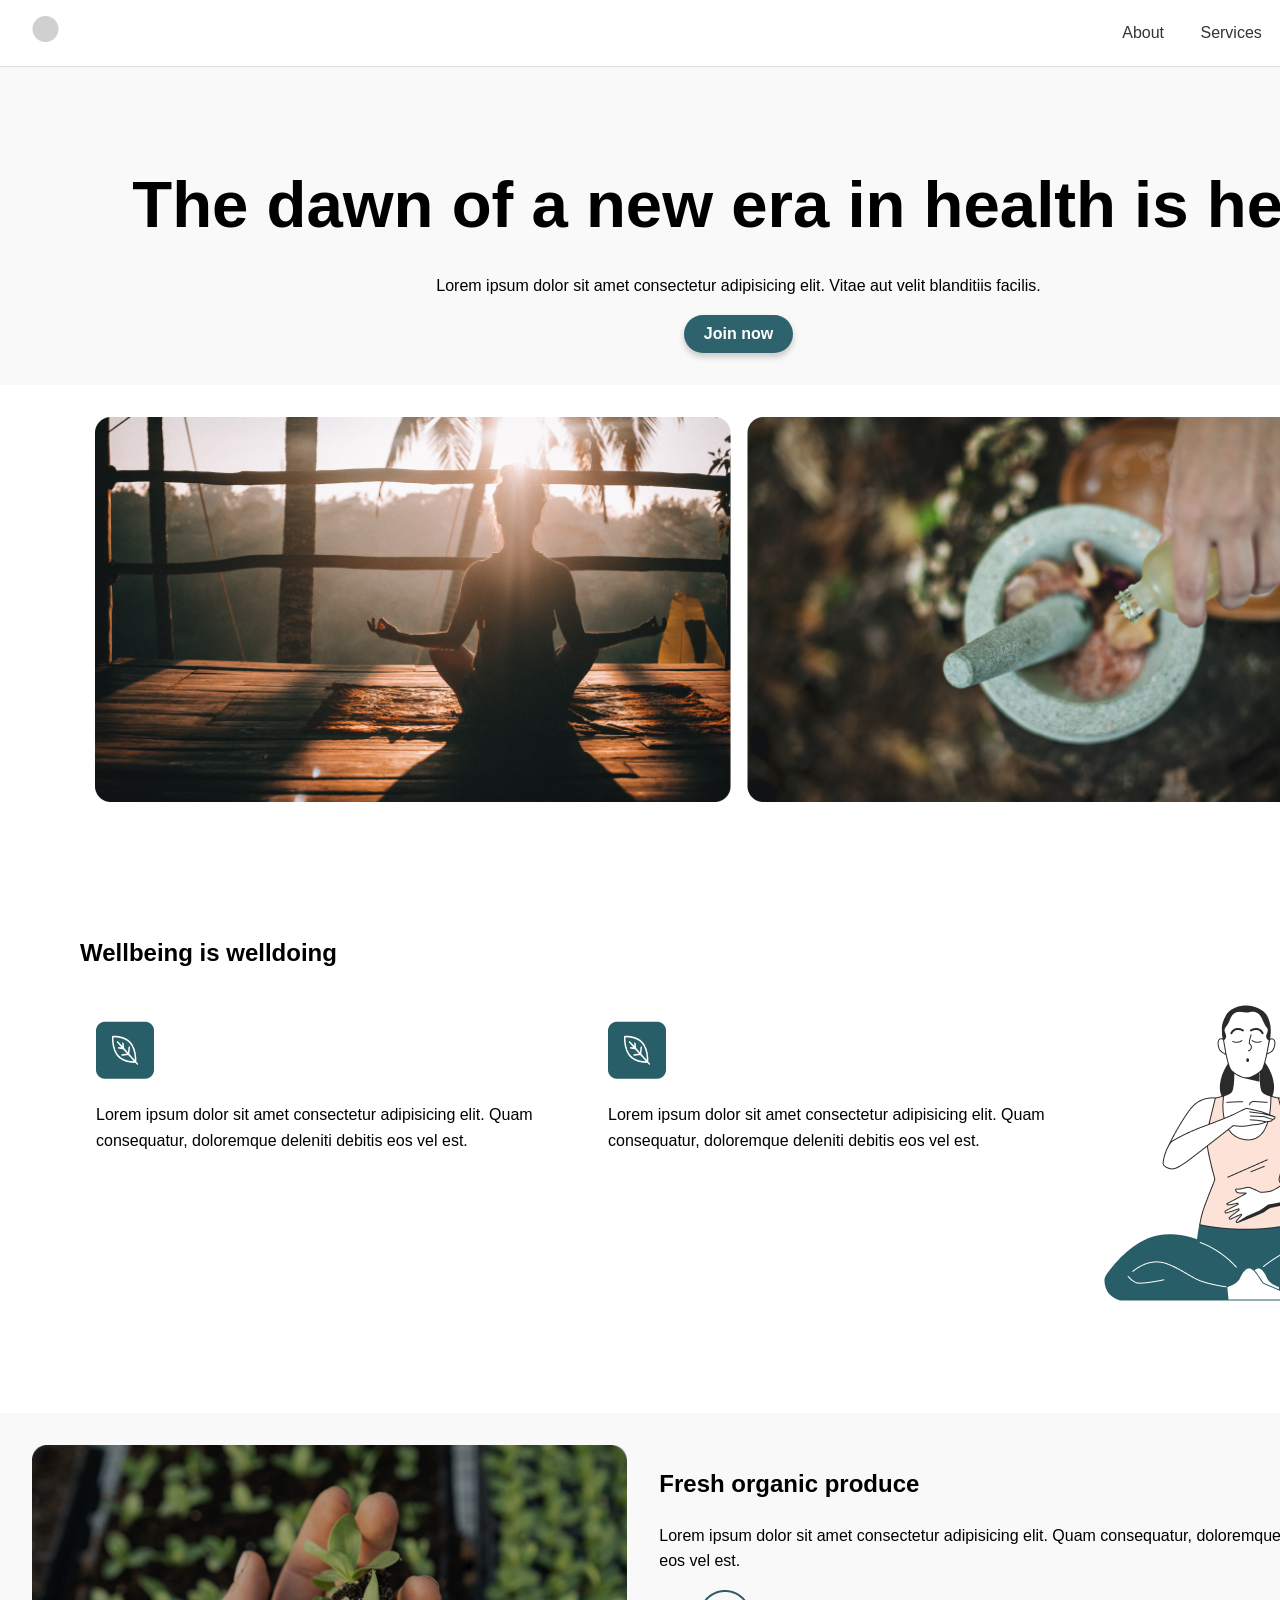
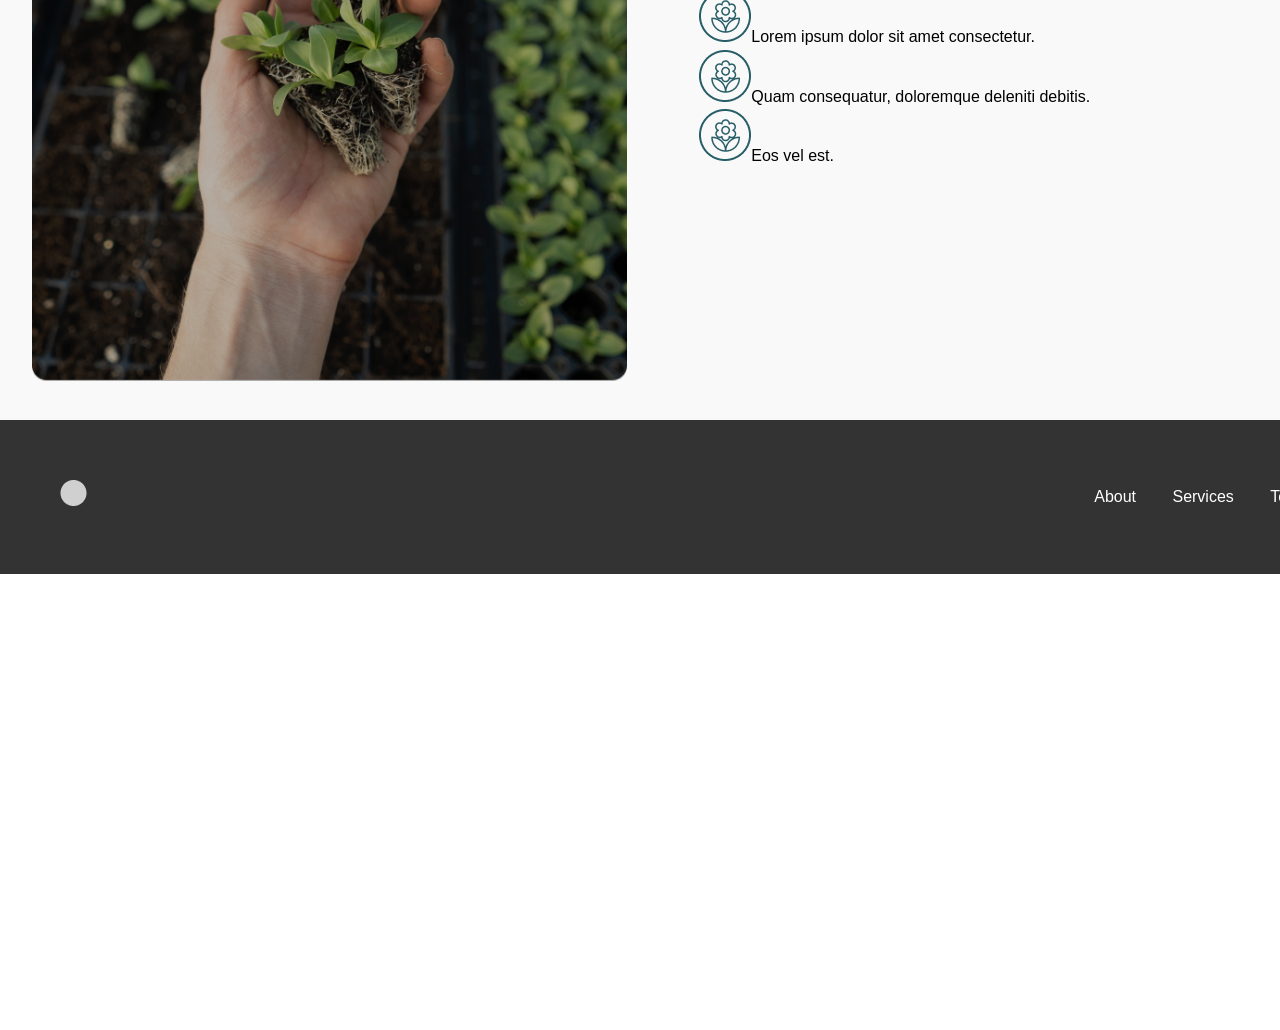
<file: examen_canojoel/index.html>
<!DOCTYPE html>
<html lang="en">
<head>
    <meta charset="UTF-8">
    <meta name="viewport" content="width=device-width, initial-scale=1.0">
    <title>Examen Joel Cano</title>
    <link rel="stylesheet" href="estilo.css">
</head>
<body>
    <div id="tamaño">
        <header class="header">
            <div class="logo">
                
                <img src="imagenes/elipse.png" alt="Logo">
            
            </div>
            <nav class="nav">
                <a href="#about">About</a>
                <a href="#services">Services</a>
                <a href="#team">Team</a>
                <a href="#contact">Contact</a>
            </nav>
        </header>
    
        <section class="titulo">
            <h1>The dawn of a new era in health is here</h1>
            <p>Lorem ipsum dolor sit amet consectetur adipisicing elit. Vitae aut velit blanditiis facilis.</p>
            <div class="cta-buttons">
                <button class="join-now-btn">Join now</button>
            </div>
        </section>
    
        <section class="images-section">
            <img src="imagenes/imagen1.png" alt="Yoga">
            <img src="imagenes/imagen2.png" alt="Plant in hands">
        </section>
    
        <section class="info">
            <h2>Wellbeing is welldoing</h2>
            <div class="info-boxes">
                <div class="info-box">
                    <img src="imagenes/imagen5.png" alt="hoja">
                    <p>Lorem ipsum dolor sit amet consectetur adipisicing elit. Quam consequatur, doloremque deleniti debitis eos vel est.</p>
                </div>
                <div class="info-box">
                    <img src="imagenes/imagen6.png" alt="hojas">
                    <p>Lorem ipsum dolor sit amet consectetur adipisicing elit. Quam consequatur, doloremque deleniti debitis eos vel est.</p>
                </div>
                <img src="imagenes/imagen3.png" alt="meditar">
            </div>
        </section>
    
        <section class="products">
    
            <div class="product-image">
                <img src="imagenes/imagen4.png" alt="Manos con planta">
            </div>
    
            <div class="product-info">
                <h2>Fresh organic produce</h2>
                <p>Lorem ipsum dolor sit amet consectetur adipisicing elit. Quam consequatur, doloremque deleniti debitis eos vel est.</p>
                <ul>
                    <li><img src="imagenes/flor.png" alt="flor">Lorem ipsum dolor sit amet consectetur.</li>
                    <li><img src="imagenes/flor.png" alt="flor">Quam consequatur, doloremque deleniti debitis.</li>
                    <li><img src="imagenes/flor.png" alt="flor">Eos vel est.</li>
                </ul>
            </div>
        </section>
    
        <footer class="footer">
            <div class="footer-logos">
                <img src="imagenes/elipse.png" alt="logo">
            </div>
            <nav class="footer-nav">
                <a href="#about">About</a>
                <a href="#services">Services</a>
                <a href="#team">Team</a>
                <a href="#contact">Contact</a>
            </nav>
        </footer>
    </div>
</body>
</html>
</file>
<file: examen_canojoel/estilo.css>
body {
    font-family: 'Poppins', sans-serif;
    margin: 0;
    padding: 0;
    box-sizing: border-box;
    line-height: 1.6;
}

.header {
    display: flex;
    justify-content: space-between;
    align-items: center;
    padding: 1rem 2rem;
    background: #fff;
    border-bottom: 1px solid #ddd;
}

.nav a {
    margin: 0 1rem;
    text-decoration: none;
    color: #333;
}

.titulo {
    text-align: center;
    padding: 32px;
    background: #f9f9f9;
}

.titulo h1 {
    font-size: 65.34px;
    margin-bottom: 16px;
}

.cta-buttons {
    margin-top: 16px;
}

.cta-btn {
    padding: 0.5rem 1rem;
    margin: 0.5rem;
    border: none;
    cursor: pointer;
    border-radius: 5px;
    font-size: 1rem;
}

.join-now-btn {
    background-color: #2e626d; /* Verde azulado */
    color: white;
    border: none;
    border-radius: 50px;
    padding: 10px 20px; 
    font-size: 16px; 
    font-weight: bold;
    cursor: pointer;
    box-shadow: 0px 4px 6px rgba(0, 0, 0, 0.2); 
    text-align: center;
    outline: none;
}

.join-now-btn:hover {
    background-color: #234d56;
}



.images-section {
    display: flex;
    justify-content: center;
    gap: 1rem;
    padding: 2rem;
}

.images-section img {
    width: 45%;
    border-radius: 10px;
}

.info {
    text-align: left;
    padding: 80px;
}

.info-boxes {
    display: flex;
    justify-content: center;
    gap: 2rem;
    margin: 2rem 0;
}

.info-box {
    width: 45%;
    padding: 1rem;
    border-radius: 10px;
}

.products {
    display: flex;
    padding: 2rem;
    background: #f9f9f9;
}

.product-image img {
    width: 100%;
    border-radius: 10px;
}

.product-info {
    padding: 0 2rem;
}

.footer {
    display: flex;
    justify-content: space-between;
    align-items: center;
    padding: 60px;
    background: #333;
    color: #fff;
}

.footer-nav a {
    color: #fff;
    text-decoration: none;
    margin: 0 1rem;
}

h1{
    font-size: 50px;
}

li{
    list-style: none;
}

#tamaño{
    justify-content: center;
    width: 1477px;
    height: 2630px;
}
</file>
